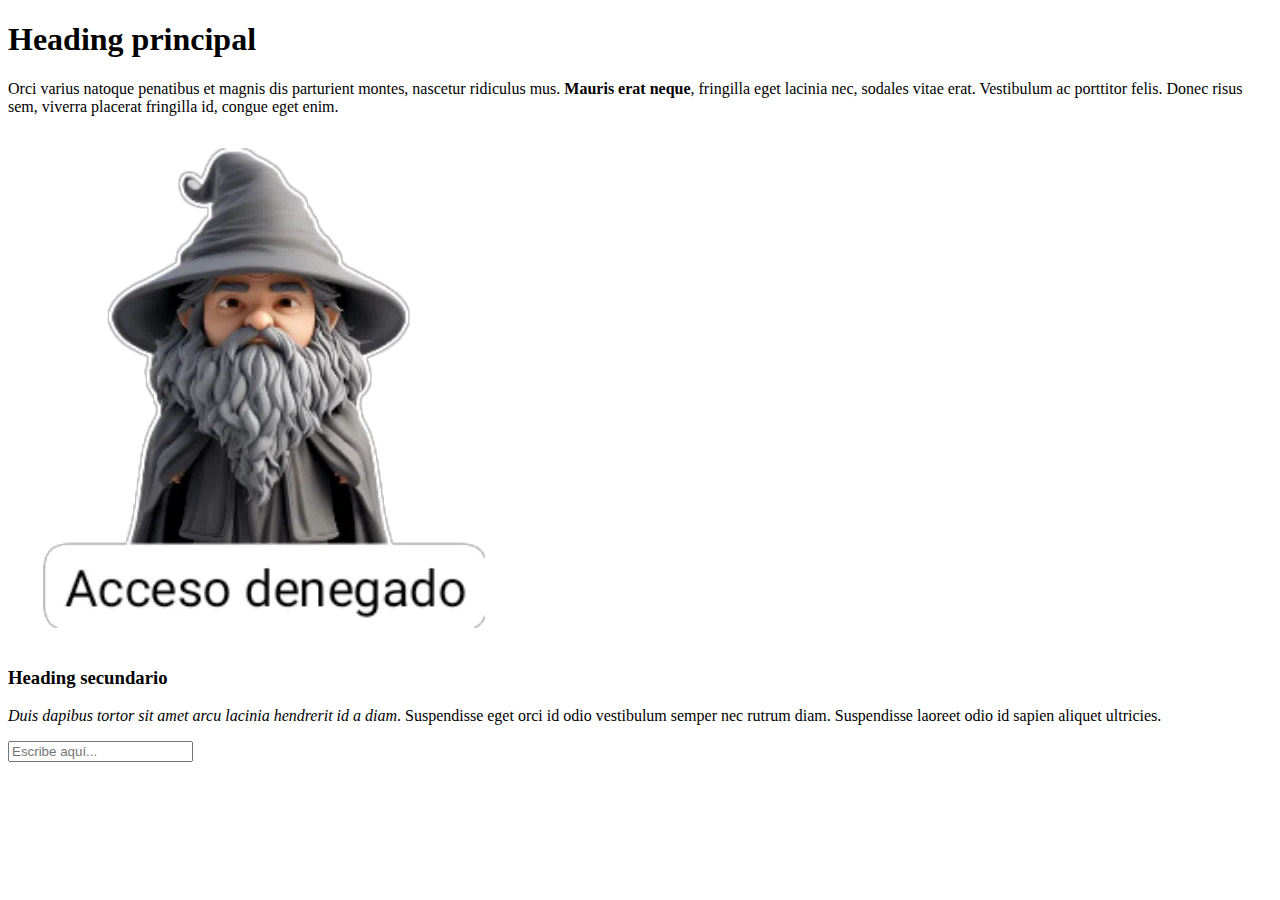
<file: ejercicios_entregar/index.html>
<!DOCTYPE html>
<html lang="en">
  <head>
    <meta charset="UTF-8" />
    <meta name="viewport" content="width=device-width, initial-scale=1.0" />
    <title>david carton</title>
    <script>
        const input = document.getElementById("textoUsuario");
        const resultado = document.getElementById("resultado");
        input.addEventListener("input", function() {
        resultado.textContent = input.value;
    });
    </script>
  </head>
  <body>

    <div>
      <h1>Heading principal</h1>
      <p>
        Orci varius natoque penatibus et magnis dis parturient montes, nascetur
        ridiculus mus. <b>Mauris erat neque</b>, fringilla eget lacinia nec,
        sodales vitae erat. Vestibulum ac porttitor felis. Donec risus sem,
        viverra placerat fringilla id, congue eget enim.
      </p>
      <img src="./img/gandalf.jpg" alt="Gandalf" />
    </div>

    <div>
      <h3>Heading secundario</h3>
      <p>
        <i>Duis dapibus tortor sit amet arcu lacinia hendrerit id a diam</i>.
        Suspendisse eget orci id odio vestibulum semper nec rutrum diam.
        Suspendisse laoreet odio id sapien aliquet ultricies.
      </p>
      <input type="text" id="textoUsuario" placeholder="Escribe aquí...">
      <p id:"resultado"></p>
    </div>

  </body>
</html>
</file>
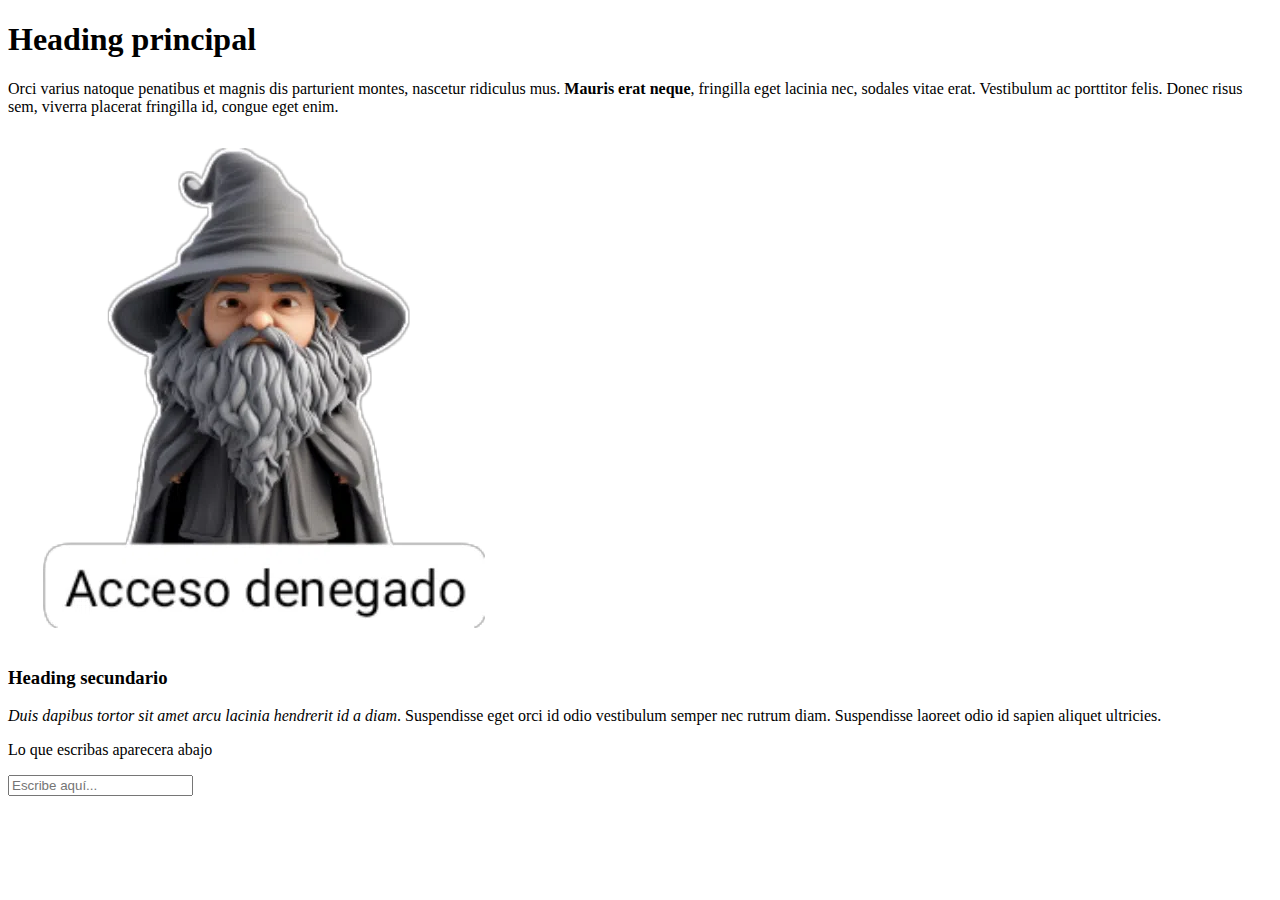
<file: ejercicios_entregar/ejercicio_1/index.html>
<!DOCTYPE html>
<html lang="en">
  <head>
    <meta charset="UTF-8" />
    <meta name="viewport" content="width=device-width, initial-scale=1.0" />
    <title>david carton</title>
    <script src="./script.js" defer></script>
  </head>
  <body>
    <div>
      <h1>Heading principal</h1>
      <p>
        Orci varius natoque penatibus et magnis dis parturient montes, nascetur
        ridiculus mus. <b>Mauris erat neque</b>, fringilla eget lacinia nec,
        sodales vitae erat. Vestibulum ac porttitor felis. Donec risus sem,
        viverra placerat fringilla id, congue eget enim.
      </p>
      <img src="./img/gandalf.jpg" alt="Gandalf" />
    </div>

    <div>
      <h3>Heading secundario</h3>
      <p>
        <i>Duis dapibus tortor sit amet arcu lacinia hendrerit id a diam</i>.
        Suspendisse eget orci id odio vestibulum semper nec rutrum diam.
        Suspendisse laoreet odio id sapien aliquet ultricies.
      </p>
      <p>Lo que escribas aparecera abajo</p>
      <input type="text" id="textoUsuario" placeholder="Escribe aquí..." />
      <p id="resultado"></p>
    </div>
    <script src="./script.js"></script>
  </body>
</html>
</file>
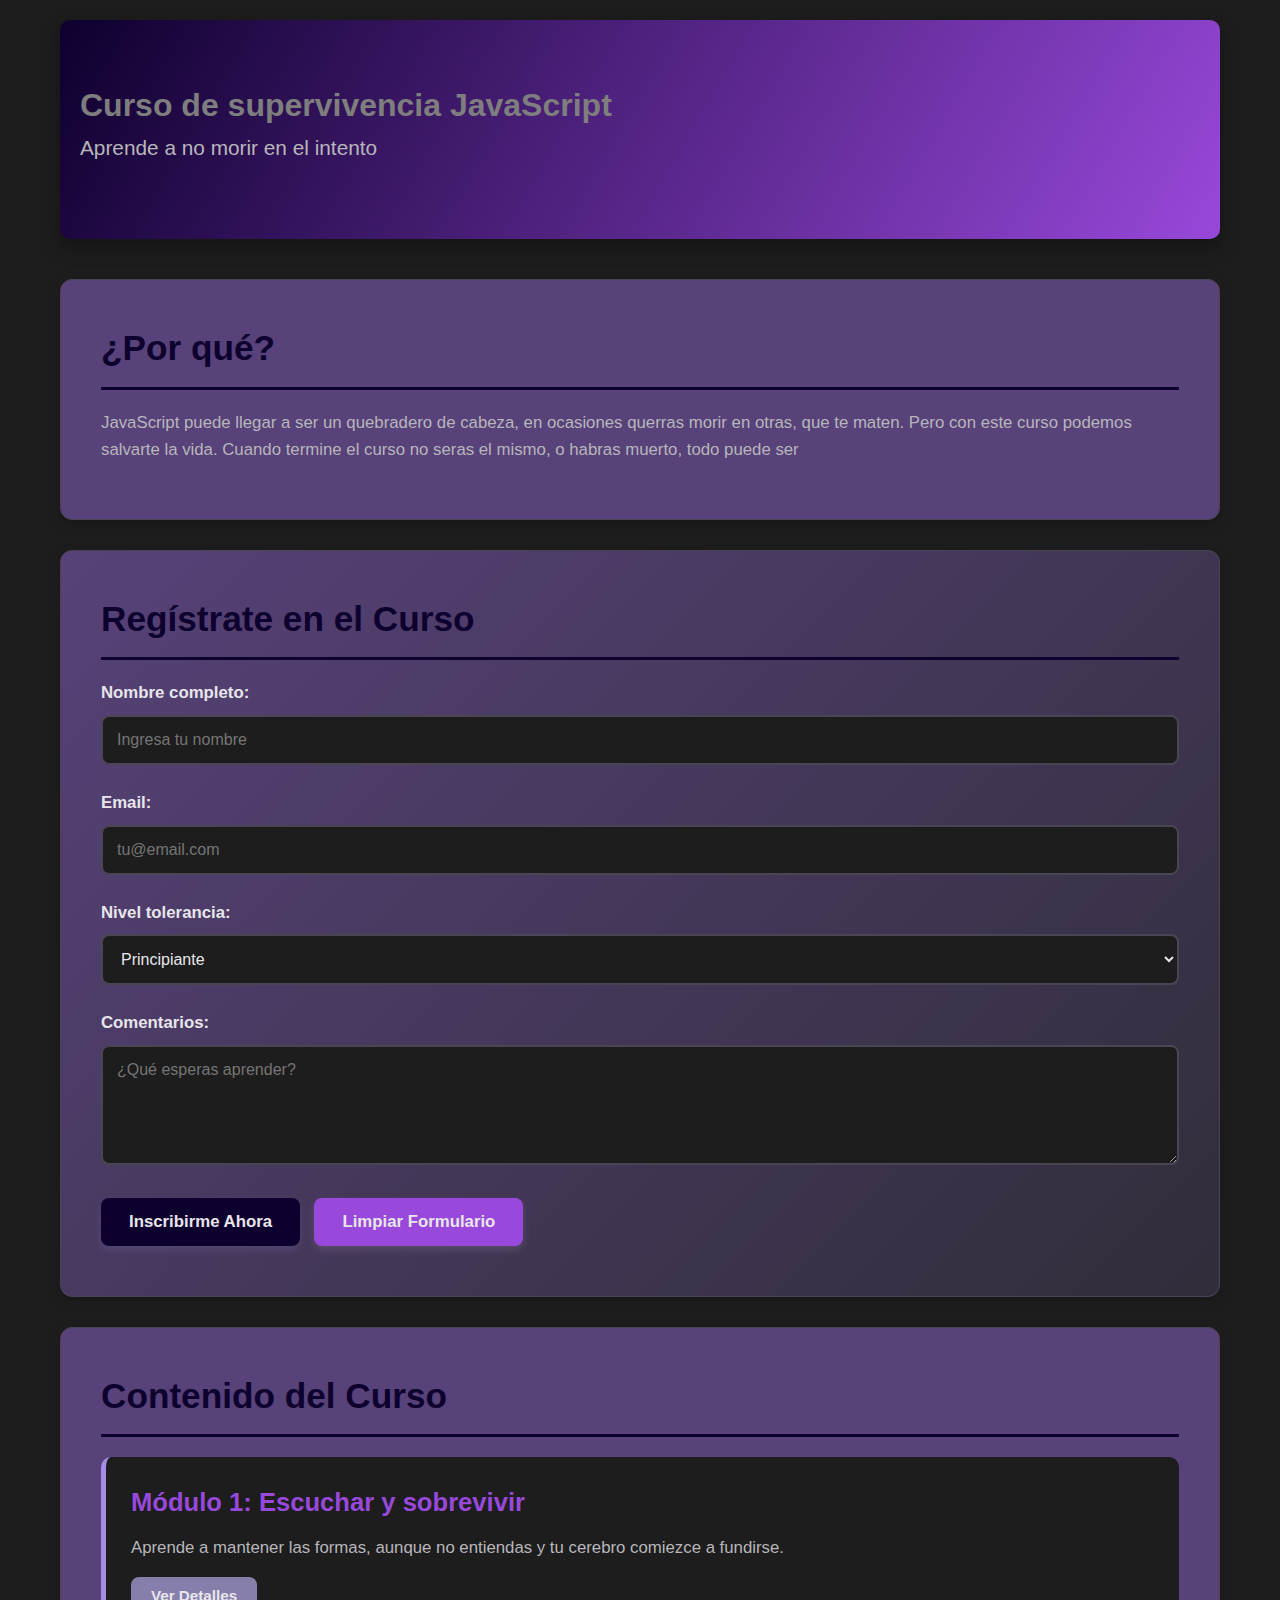
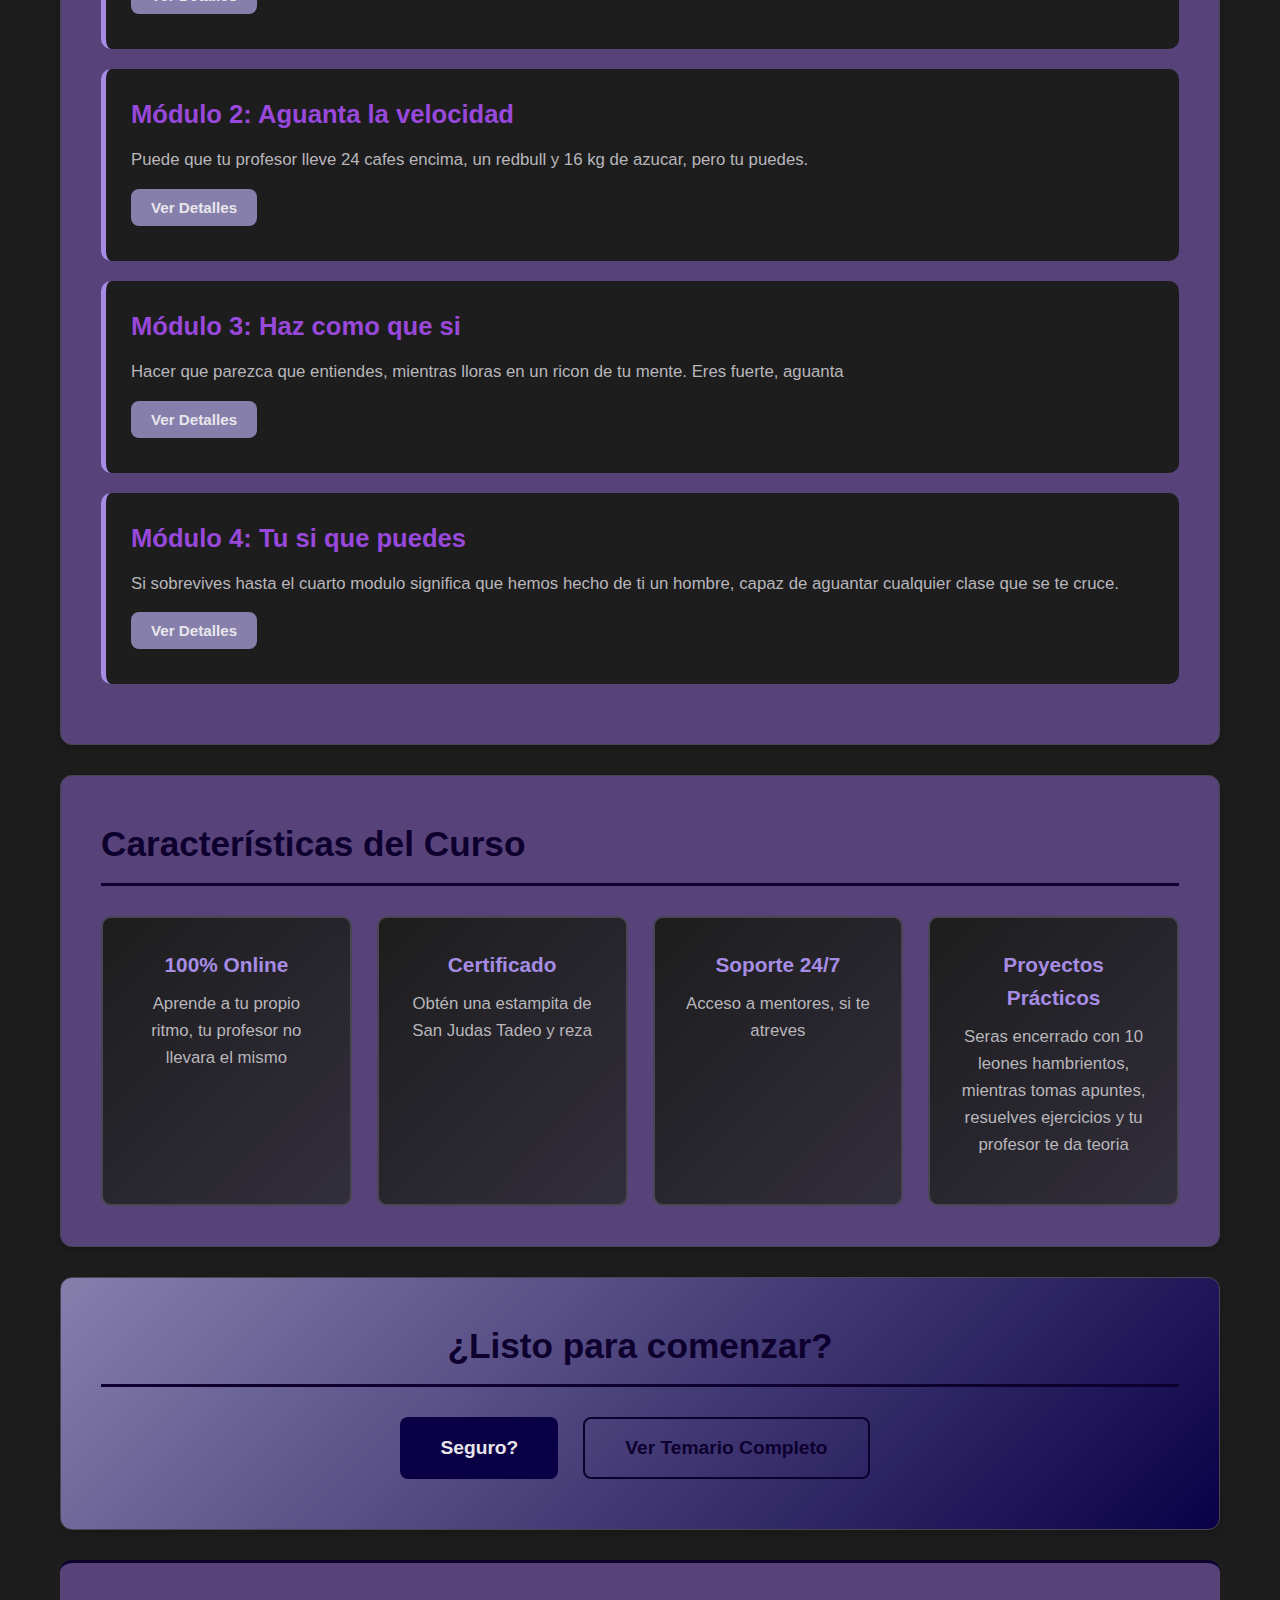
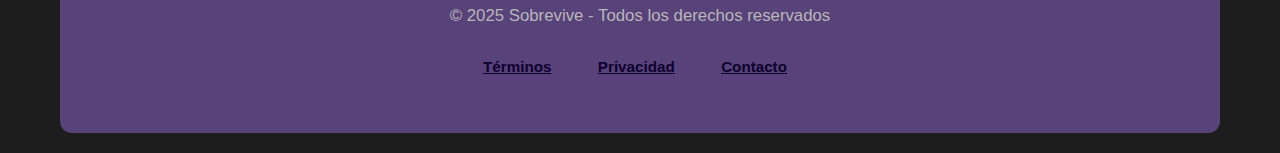
<file: ejercicios_entregar/ejercicio_2_css/index.html>
<!DOCTYPE html>
<html lang="es">
  <head>
    <meta charset="UTF-8" />
    <meta name="viewport" content="width=device-width, initial-scale=1.0" />
    <title>Curso de HTML - Aprende Desarrollo Web</title>
    <link rel="stylesheet" href="styles.css" />
    <script src="script.js" defer></script>
  </head>
  <body>
    <div class="container">
      <!-- Cabecera principal -->
      <div id="head_unic">
        <h1>Curso de supervivencia JavaScript</h1>
        <p class="subtitle">Aprende a no morir en el intento</p>
      </div>

      <!-- Sección de introducción -->
      <div class="intro-section">
        <h2>¿Por qué?</h2>
        <p>
          JavaScript puede llegar a ser un quebradero de cabeza, en ocasiones
          querras morir en otras, que te maten. Pero con este curso podemos
          salvarte la vida. Cuando termine el curso no seras el mismo, o habras
          muerto, todo puede ser
        </p>
      </div>

      <!-- Formulario de registro -->
      <div class="form-section">
        <h2>Regístrate en el Curso</h2>
        <form>
          <div class="form-group">
            <label>Nombre completo:</label>
            <input
              type="text"
              class="input-field"
              placeholder="Ingresa tu nombre"
            />
          </div>

          <div class="form-group">
            <label>Email:</label>
            <input
              type="email"
              class="input-field"
              placeholder="tu@email.com"
            />
          </div>

          <div class="form-group">
            <label>Nivel tolerancia:</label>
            <select class="input-field">
              <option>Principiante</option>
              <option>Intermedio</option>
              <option>Avanzado</option>
            </select>
          </div>

          <div class="form-group">
            <label>Comentarios:</label>
            <textarea
              class="input-field textarea"
              placeholder="¿Qué esperas aprender?"
            ></textarea>
          </div>

          <button type="submit" class="btn-primary">Inscribirme Ahora</button>
          <button type="reset" class="btn-secondary">Limpiar Formulario</button>
        </form>
      </div>

      <!-- Contenido del curso -->
      <div class="course-content">
        <h2>Contenido del Curso</h2>

        <div class="module">
          <h3>Módulo 1: Escuchar y sobrevivir</h3>
          <p>
            Aprende a mantener las formas, aunque no entiendas y tu cerebro
            comiezce a fundirse.
          </p>
          <button class="btn-info">Ver Detalles</button>
        </div>

        <div class="module">
          <h3>Módulo 2: Aguanta la velocidad</h3>
          <p>
            Puede que tu profesor lleve 24 cafes encima, un redbull y 16 kg de
            azucar, pero tu puedes.
          </p>
          <button class="btn-info">Ver Detalles</button>
        </div>

        <div class="module">
          <h3>Módulo 3: Haz como que si</h3>
          <p>
            Hacer que parezca que entiendes, mientras lloras en un ricon de tu
            mente. Eres fuerte, aguanta
          </p>
          <button class="btn-info">Ver Detalles</button>
        </div>

        <div class="module">
          <h3>Módulo 4: Tu si que puedes</h3>
          <p>
            Si sobrevives hasta el cuarto modulo significa que hemos hecho de ti
            un hombre, capaz de aguantar cualquier clase que se te cruce.
          </p>
          <button class="btn-info">Ver Detalles</button>
        </div>
      </div>

      <!-- Sección de características -->
      <div class="features-section">
        <h2>Características del Curso</h2>
        <div class="features-grid">
          <div class="feature-card">
            <h4>100% Online</h4>
            <p>Aprende a tu propio ritmo, tu profesor no llevara el mismo</p>
          </div>
          <div class="feature-card">
            <h4>Certificado</h4>
            <p>Obtén una estampita de San Judas Tadeo y reza</p>
          </div>
          <div class="feature-card">
            <h4>Soporte 24/7</h4>
            <p>Acceso a mentores, si te atreves</p>
          </div>
          <div class="feature-card">
            <h4>Proyectos Prácticos</h4>
            <p>
              Seras encerrado con 10 leones hambrientos, mientras tomas apuntes,
              resuelves ejercicios y tu profesor te da teoria
            </p>
          </div>
        </div>
      </div>

      <!-- Sección de acciones -->
      <div class="action-section">
        <h2>¿Listo para comenzar?</h2>
        <div class="button-group">
          <button class="btn-large btn-success">Seguro?</button>
          <button class="btn-large btn-outline">Ver Temario Completo</button>
        </div>
      </div>

      <!-- Pie de página -->
      <div class="footer">
        <p>© 2025 Sobrevive - Todos los derechos reservados</p>
        <div class="footer-links">
          <button class="link-btn">Términos</button>
          <button class="link-btn">Privacidad</button>
          <button class="link-btn">Contacto</button>
        </div>
      </div>
    </div>
  </body>
</html>
</file>
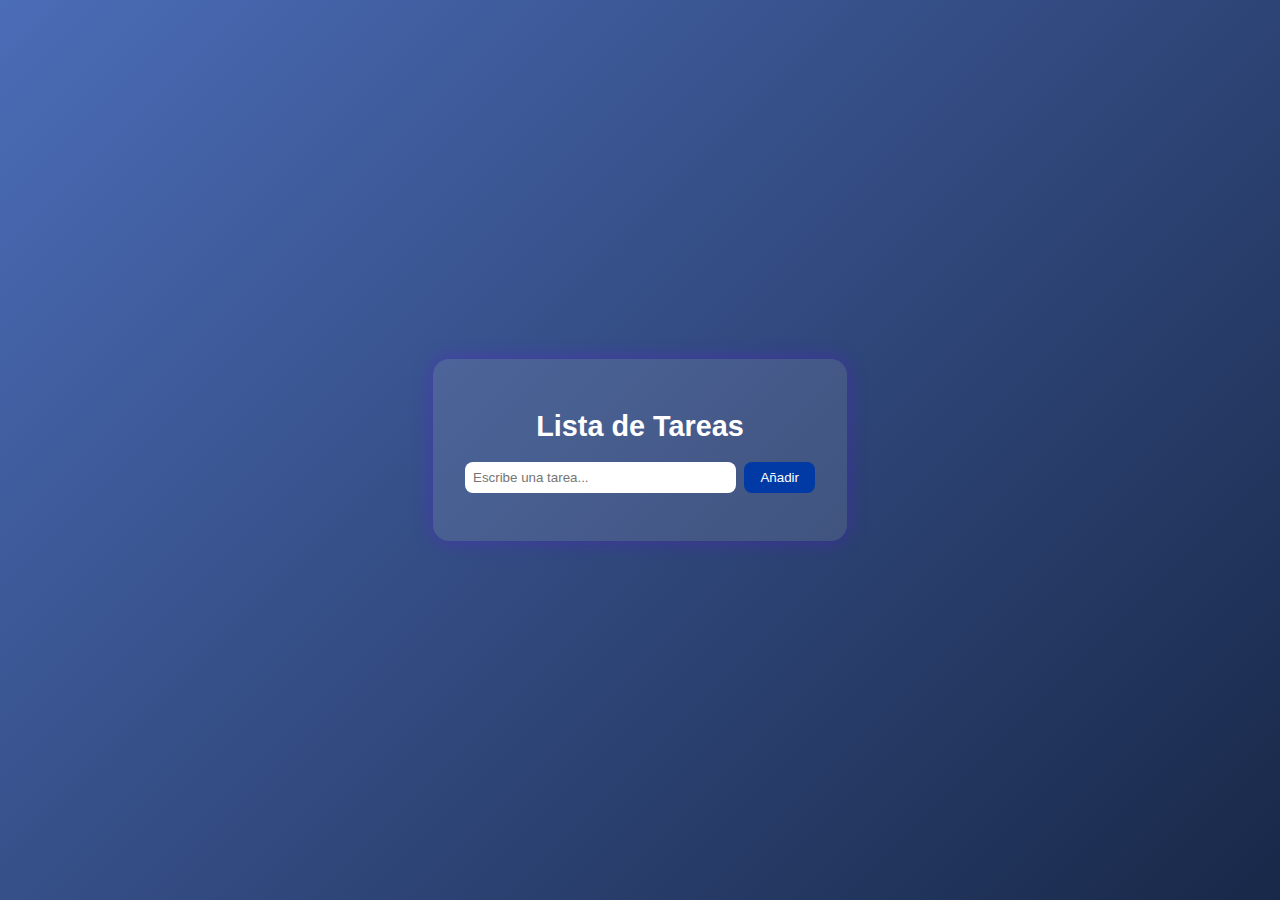
<file: ejercicios_entregar/ejercicio_3/index.html>
<!DOCTYPE html>
<html lang="es">
  <head>
    <meta charset="UTF-8" />
    <meta name="viewport" content="width=device-width, initial-scale=1.0" />
    <title>Lista de Tareas</title>
    <link rel="stylesheet" href="style.css" />
    <script src="tareas.js" defer></script>
  </head>
  <body>
    <div class="container">
      <h1>Lista de Tareas</h1>
      <div class="input-area">
        <input type="text" id="taskInput" placeholder="Escribe una tarea..." />
        <button id="addBtn">Añadir</button>
      </div>
      <ul id="taskList"></ul>
    </div>
  </body>
</html>
</file>
<file: ejercicios_entregar/ejercicio_2_css/styles.css>
/* Colores pastel oscuros */
:root {
  --color-primary: #0e002e; /* Púrpura pastel oscuro */
  --color-secondary: #9848da; /* Lavanda pastel oscuro */
  --color-accent: #a68ce4; /* Beige rosado pastel oscuro */
  --color-success: #0a0046; /* Verde menta pastel oscuro */
  --color-info: #867fac; /* Azul grisáceo pastel oscuro */
  --color-background: #1d1d1d; /* Fondo oscuro */
  --color-surface: #574279; /* Superficie elevada */
  --color-text: #e8e6eb; /* Texto claro */
  --color-text-secondary: #b8b6bb; /* Texto secundario */
  --color-border: #4a4552; /* Bordes */
  --color-container-background: #7e7e7e;
}

* {
  margin: 0;
  padding: 0;
  box-sizing: border-box;
}

body {
  font-family: "Segoe UI", Tahoma, Geneva, Verdana, sans-serif;
  background-color: var(--color-background);
  color: var(--color-text);
  line-height: 1.6;
}

.container {
  max-width: 1200px;
  margin: 0 auto;
  padding: 20px;
  color: var(--color-container-background);
}

/* Cabecera */
#head_unic {
  text-align: left;
  padding: 60px 20px;
  background: linear-gradient(
    120deg,
    var(--color-primary),
    var(--color-secondary)
  );
  border-radius: 10px;
  margin-bottom: 40px;
  box-shadow: 0 8px 20px rgba(0, 0, 0, 0.3);
}

#head_unic:hover {
  animation: parpadeo 2s linear 0s 8;
}

@keyframes parpadeo {
  0%,
  100% {
    opacity: 1;
  }
  50% {
    opacity: 0.2;
  }
}

.header h1 {
  font-size: 3em;
  margin-bottom: 15px;
  color: var(--color-text);
  text-shadow: 2px 2px 4px rgba(0, 0, 0, 0.4);
}

.subtitle {
  font-size: 1.3em;
  color: var(--color-text-secondary);
}

/* Secciones generales */
.intro-section,
.form-section,
.course-content,
.features-section,
.action-section {
  background-color: var(--color-surface);
  padding: 40px;
  margin-bottom: 30px;
  border-radius: 12px;
  box-shadow: 0 4px 12px rgba(0, 0, 0, 0.2);
  border: 1px solid var(--color-border);
}

h2 {
  font-size: 2.2em;
  margin-bottom: 20px;
  color: var(--color-primary);
  border-bottom: 3px solid var(--color-primary);
  padding-bottom: 10px;
}

h3 {
  font-size: 1.6em;
  color: var(--color-secondary);
  margin-bottom: 12px;
}

h4 {
  font-size: 1.3em;
  color: var(--color-accent);
  margin-bottom: 10px;
}

p {
  margin-bottom: 15px;
  color: var(--color-text-secondary);
  font-size: 1.05em;
}

/* Formularios */
.form-section {
  background: linear-gradient(135deg, var(--color-surface), #312d3a);
}

.form-group {
  margin-bottom: 25px;
}

label {
  display: block;
  margin-bottom: 8px;
  font-weight: 600;
  color: var(--color-text);
  font-size: 1.05em;
}

.input-field {
  width: 100%;
  padding: 14px;
  border: 2px solid var(--color-border);
  border-radius: 8px;
  background-color: var(--color-background);
  color: var(--color-text);
  font-size: 1em;
  transition: all 0.3s ease;
}

.input-field:focus {
  outline: none;
  border-color: var(--color-primary);
  box-shadow: 0 0 0 3px rgba(123, 104, 166, 0.2);
}

.textarea {
  min-height: 120px;
  resize: vertical;
  font-family: inherit;
}

/* Botones */
button {
  cursor: pointer;
  border: none;
  padding: 14px 28px;
  border-radius: 8px;
  font-size: 1.05em;
  font-weight: 600;
  transition: all 0.3s ease;
  margin-right: 10px;
  margin-bottom: 10px;
}

.btn-primary {
  background-color: var(--color-primary);
  color: var(--color-text);
  box-shadow: 0 4px 8px rgba(123, 104, 166, 0.3);
}

.btn-primary:hover {
  background-color: #514177;
  transform: translateY(-2px);
  box-shadow: 0 6px 12px rgba(123, 104, 166, 0.4);
}

.btn-primary:active {
  background-color: #003141;
  color: #006c8d;
  transform: scale(0.98);
}

.btn-secondary {
  background-color: var(--color-secondary);
  color: var(--color-text);
  box-shadow: 0 4px 8px rgba(139, 125, 155, 0.3);
}

.btn-secondary:hover {
  background-color: #9d8fad;
  transform: translateY(-2px);
}

.btn-info {
  background-color: var(--color-info);
  color: var(--color-text);
  padding: 10px 20px;
  font-size: 0.95em;
}

.btn-info:hover {
  background-color: #8d9aad;
  transform: translateY(-2px);
}

.btn-success {
  background-color: var(--color-success);
  color: var(--color-text);
}

.btn-success:hover {
  background-color: #8dad9c;
  transform: translateY(-2px);
}

.btn-large {
  padding: 18px 40px;
  font-size: 1.2em;
}

.btn-outline {
  background-color: transparent;
  border: 2px solid var(--color-primary);
  color: var(--color-primary);
}

.btn-outline:hover {
  background-color: var(--color-primary);
  color: var(--color-text);
}

/* Módulos del curso */
.module {
  background-color: var(--color-background);
  padding: 25px;
  margin-bottom: 20px;
  border-radius: 10px;
  border-left: 5px solid var(--color-accent);
  transition: all 0.3s ease;
}

.module:hover {
  transform: translateX(10px);
  box-shadow: 0 4px 12px rgba(155, 138, 125, 0.3);
}

/* Grid de características */
.features-grid {
  display: grid;
  grid-template-columns: repeat(auto-fit, minmax(250px, 1fr));
  gap: 25px;
  margin-top: 30px;
}

.feature-card {
  background: linear-gradient(135deg, var(--color-background), #322e3c);
  padding: 30px;
  border-radius: 10px;
  text-align: center;
  border: 2px solid var(--color-border);
  transition: all 0.3s ease;
}

.feature-card:hover {
  border-color: var(--color-accent);
  transform: translateY(-5px);
  box-shadow: 0 8px 16px rgba(0, 0, 0, 0.3);
}

/* Sección de acciones */
.action-section {
  text-align: center;
  background: linear-gradient(135deg, var(--color-info), var(--color-success));
}

.button-group {
  margin-top: 30px;
  display: flex;
  justify-content: center;
  flex-wrap: wrap;
  gap: 15px;
}

/* Pie de página */
.footer {
  text-align: center;
  padding: 40px 20px;
  background-color: var(--color-surface);
  border-radius: 12px;
  margin-top: 30px;
  border-top: 3px solid var(--color-primary);
}

.footer-links {
  margin-top: 20px;
}

.link-btn {
  background: none;
  color: var(--color-primary);
  text-decoration: underline;
  padding: 8px 16px;
  font-size: 0.95em;
}

.link-btn:hover {
  color: var(--color-secondary);
  text-decoration: none;
}

/* Responsive */
@media (max-width: 768px) {
  body {
    background-color: #055daa;
  }

  .header h1 {
    font-size: 2em;
  }

  .container {
    padding: 10px;
  }

  .intro-section,
  .form-section,
  .course-content,
  .features-section,
  .action-section {
    padding: 25px;
  }

  .button-group {
    flex-direction: column;
    align-items: center;
  }

  .btn-large {
    width: 100%;
  }
}
</file>
<file: ejercicios_entregar/ejercicio_3/style.css>
body {
  background: linear-gradient(135deg, #4b6cb7, #182848);
  font-family: sans-serif;
  display: flex;
  justify-content: center;
  align-items: center;
  height: 100vh;
  color: #fff;
  margin: 0;
}

.container {
  background: rgba(255, 255, 255, 0.1);
  padding: 2rem;
  border-radius: 16px;
  box-shadow: 0 0 20px rgba(111, 0, 255, 0.3);
  width: 350px;
  text-align: center;
}

h1 {
  margin-bottom: 1.2rem;
  font-size: 1.8rem;
}

.input-area {
  display: flex;
  gap: 0.5rem;
  margin-bottom: 1rem;
}

#taskInput {
  flex: 1;
  padding: 0.5rem;
  border-radius: 8px;
  border: none;
  outline: none;
}

#addBtn {
  background: #013aa5;
  color: white;
  border: none;
  padding: 0.5rem 1rem;
  border-radius: 8px;
  cursor: pointer;
  transition: 0.3s;
}

#addBtn:hover {
  background: #4456fa;
  transform: scale(1.05);
}

#addBtn:active {
  background: #4456fa;
  color: #182848;
  transform: scale(0.95);
  box-shadow: 0 2px 5px rgba(0, 0, 0, 0.5);
}

#taskList {
  list-style: none;
  padding: 0;
}

#taskList li {
  background: rgba(255, 255, 255, 0.2);
  margin-bottom: 0.5rem;
  padding: 0.5rem;
  border-radius: 5px;
  cursor: pointer;
  transition: 0.3s;
}

#taskList li.completed {
  text-decoration: line-through;
  color: #b0bec5;
  background: rgba(0, 183, 255, 0.3);
}
</file>
